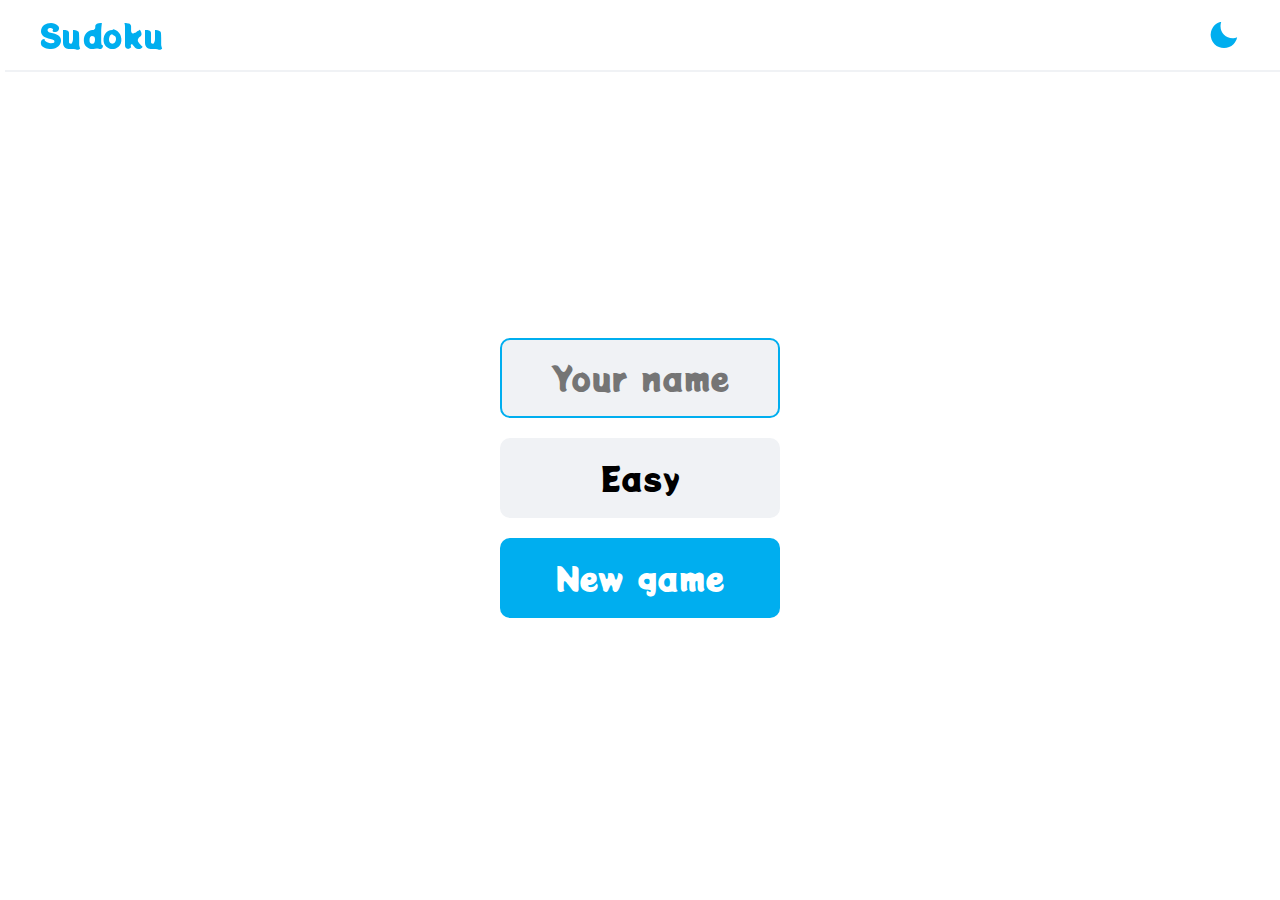
<file: Game/sudoku.html>
<!DOCTYPE html>
<html lang="en">
<head>
    <meta charset="UTF-8">
    <meta name="viewport" content="width=device-width, initial-scale=1.0">
    <!-- mobile status bar color -->
    <meta name="theme-color" content="#fff">
    <title>SUDOKU</title>
    <link rel="shortcut icon" href="icon.png" type="image/x-icon">
    <!-- Google Font -->
    <link rel="preconnect" href="https://fonts.googleapis.com">
    <link rel="preconnect" href="https://fonts.gstatic.com" crossorigin>
    <link href="https://fonts.googleapis.com/css2?family=Playfair+Display:ital,wght@0,400..900;1,400..900&family=Potta+One&display=swap" rel="stylesheet">
    <!-- box icons -->
    <link href='https://unpkg.com/boxicons@2.1.4/css/boxicons.min.css' rel='stylesheet'>
    <!-- style-CSS  -->
     <link rel="stylesheet" href="Sudoku_style.css">

</head>
<body>
    <!-- top nav -->
    <nav>
        <div class="nav-container">
            <a href="#" class="nav-logo">
                Sudoku
            </a>
            <div class="dark-mode-toggle" id="dark-mode-toggle">
                <i class="bx bxs-sun"></i>
                <i class="bx bxs-moon"></i>
            </div>
        </div>
    </nav>
    <!-- end top nav -->

    <!-- main -->
    <div class="main">
        <div class="screen">
            <!-- start screen -->
            <div class="start-screen active" id="start-screen">
                <input type="text" placeholder="Your name" maxlength="11" class="input-name" id="input-name">
                <div class="btn" id="btn-level">
                    Easy
                </div>
                <div class="btn" id="btn-continue">Continue</div>
                <div class="btn btn-blue" id="btn-play">New game</div>
            </div>
            <!-- end start screen -->

            <!-- game screen -->
            <div class="main-game" id="game-screen">
                <div class="main-sudoku-grid">
                    <!-- 81 cells -->
                    <div class="main-grid-cell"></div>
                    <div class="main-grid-cell"></div>
                    <div class="main-grid-cell"></div>
                    <div class="main-grid-cell"></div>
                    <div class="main-grid-cell"></div>
                    <div class="main-grid-cell"></div>
                    <div class="main-grid-cell"></div>
                    <div class="main-grid-cell"></div>
                    <div class="main-grid-cell"></div>
                    <div class="main-grid-cell"></div>
                    <div class="main-grid-cell"></div>
                    <div class="main-grid-cell"></div>
                    <div class="main-grid-cell"></div>
                    <div class="main-grid-cell"></div>
                    <div class="main-grid-cell"></div>
                    <div class="main-grid-cell"></div>
                    <div class="main-grid-cell"></div>
                    <div class="main-grid-cell"></div>
                    <div class="main-grid-cell"></div>
                    <div class="main-grid-cell"></div>
                    <div class="main-grid-cell"></div>
                    <div class="main-grid-cell"></div>
                    <div class="main-grid-cell"></div>
                    <div class="main-grid-cell"></div>
                    <div class="main-grid-cell"></div>
                    <div class="main-grid-cell"></div>
                    <div class="main-grid-cell"></div>
                    <div class="main-grid-cell"></div>
                    <div class="main-grid-cell"></div>
                    <div class="main-grid-cell"></div>
                    <div class="main-grid-cell"></div>
                    <div class="main-grid-cell"></div>
                    <div class="main-grid-cell"></div>
                    <div class="main-grid-cell"></div>
                    <div class="main-grid-cell"></div>
                    <div class="main-grid-cell"></div>
                    <div class="main-grid-cell"></div>
                    <div class="main-grid-cell"></div>
                    <div class="main-grid-cell"></div>
                    <div class="main-grid-cell"></div>
                    <div class="main-grid-cell"></div>
                    <div class="main-grid-cell"></div>
                    <div class="main-grid-cell"></div>
                    <div class="main-grid-cell"></div>
                    <div class="main-grid-cell"></div>
                    <div class="main-grid-cell"></div>
                    <div class="main-grid-cell"></div>
                    <div class="main-grid-cell"></div>
                    <div class="main-grid-cell"></div>
                    <div class="main-grid-cell"></div>
                    <div class="main-grid-cell"></div>
                    <div class="main-grid-cell"></div>
                    <div class="main-grid-cell"></div>
                    <div class="main-grid-cell"></div>
                    <div class="main-grid-cell"></div>
                    <div class="main-grid-cell"></div>
                    <div class="main-grid-cell"></div>
                    <div class="main-grid-cell"></div>
                    <div class="main-grid-cell"></div>
                    <div class="main-grid-cell"></div>
                    <div class="main-grid-cell"></div>
                    <div class="main-grid-cell"></div>
                    <div class="main-grid-cell"></div>
                    <div class="main-grid-cell"></div>
                    <div class="main-grid-cell"></div>
                    <div class="main-grid-cell"></div>
                    <div class="main-grid-cell"></div>
                    <div class="main-grid-cell"></div>
                    <div class="main-grid-cell"></div>
                    <div class="main-grid-cell"></div>
                    <div class="main-grid-cell"></div>
                    <div class="main-grid-cell"></div>
                    <div class="main-grid-cell"></div>
                    <div class="main-grid-cell"></div>
                    <div class="main-grid-cell"></div>
                    <div class="main-grid-cell"></div>
                    <div class="main-grid-cell"></div>
                    <div class="main-grid-cell"></div>
                    <div class="main-grid-cell"></div>
                    <div class="main-grid-cell"></div>
                    <div class="main-grid-cell"></div>
                </div>

                <div class="main-game-info">
                    <div class="main-game-info-box main-game-info-name">
                        <span id="player-name">tuat</span>
                    </div>
                    <div class="main-game-info-box main-game-info-level">
                        <span id="game-level">Easy</span>
                    </div>
                </div>

                <div class="main-game-info-box main-game-info-time">
                    <span id="game-time">10:20</span>
                    <div class="pause-btn" id="btn-pause">
                        <i class="bx bx-pause"></i>
                    </div>
                </div>

                <div class="numbers">
                    <div class="number">1</div>
                    <div class="number">2</div>
                    <div class="number">3</div>
                    <div class="number">4</div>
                    <div class="number">5</div>
                    <div class="number">6</div>
                    <div class="number">7</div>
                    <div class="number">8</div>
                    <div class="number">9</div>
                    <div class="delete" id="btn-delete">X</div>
                </div>
            </div>
            <!-- end game screen -->

            <!-- pause screen -->
            <div class="pause-screen" id="pause-screen">
                <div class="btn btn-blue" id="btn-resume">Resume</div>
                <div class="btn" id="btn-new-game">New game</div>
            </div>
            <!-- end pause screen -->

            <!-- result screen -->
            <div class="result-screen" id="result-screen">
                <div class="congrate">Competed</div>
                <div class="info">Time</div>
                <div id="result-time"></div>
                <div class="btn" id="btn-new-game-2">New game</div>
            </div>
            <!-- end result screen -->
        </div>
    </div>
    <!-- end main -->

    <script src="constant.js"></script>
    <script src="sudoku.js"></script>
    <script src="Sudoku_script.js"></script>
</body>

</html>
</file>
<file: Game/Sudoku_style.css>
:root {
    --bg-main: #f0f2f5;
    --bg-body: #fff;
    --color-txt: #000;
    --filled-color: #000;
    --filled-bg: #caf0f8;

    --white: #fff;
    --blue: #00aeef;
    --red: #e91e63;
    --black: #000;

    --nav-size: 70px;
    --sudoku-cell-size: 50px;

    --border-radius: 10px;

    --space-y: 20px;

    --gap: 5px;

    --font-size: 1.5rem;
    --font-size-lg: 2rem;
    --font-size-xl: 3rem;
}

.dark {
    --bg-main: #2a2a38;
    --bg-body: #1a1a2e;
    --color-txt: #6a6a6a;
    --filled-color: #4f4f63;
    --filled-bg: #000;
}

* {
    padding: 0;
    margin: 0;
    box-sizing: border-box;
    -webkit-tap-highlight-color: transparent;
}

body {
    font-family: "Potta One", cursive;
    /* height: 100vh; */
    background-color: var(--bg-body);
    overflow-x: hidden;
    user-select: none;
}

input {
    font-family: "Potta One", cursive;
    border: 2px solid var(--bg-main);
    color: var(--color-txt);
}

input:hover,
input:focus {
    border-color: var(--blue);
}

a {
    text-decoration: none;
    color: unset;
}

ul {
    list-style-type: none;
}

nav {
    background-color: var(--bg-body);
    color: var(--color-txt);
    position: fixed;
    top: 0;
    width: 100%;
    box-shadow: 5px 2px var(--bg-main);
    z-index: 99;
}

.nav-container {
    max-width: 1280px;
    margin: auto;
    display: flex;
    align-items: center;
    justify-content: space-between;
    padding: 0 40px;
    height: var(--nav-size);
}

.nav-logo {
    font-size: var(--font-size-lg);
    color: var(--blue);
}

.dark-mode-toggle {
    color: var(--blue);
    font-size: var(--font-size-lg);
    cursor: pointer;
}

.bxs-sun {
    display: none;
}

.bxs-moon {
    display: inline-block;
}

.dark .bxs-sun {
    display: inline-block;
}

.dark .bxs-moon {
    display: none;
}

.main {
    /* height: 100vh; */
    padding-top: var(--nav-size);
    display: grid;
    place-items: center;
}

.screen {
    position: relative;
    overflow: hidden;
    height: 100%;
    min-width: 400px;
}

.start-screen {
    position: absolute;
    top: 0;
    left: 0;
    width: 100%;
    height: 100%;
    transform: translateX(-100%);
    transition: transform 0.3s ease-in-out;
    display: flex;
    flex-direction: column;
    align-items: center;
    justify-content: center;
}

.start-screen.active {
    transform: translateX(0);
}

.start-screen > * + * {
    margin-top: 20px;
}

.input-name {
    height: 80px;
    width: 280px;
    border-radius: var(--border-radius);
    outline: 0;
    background-color: var(--bg-main);
    padding: 20px;
    font-size: var(--font-size-lg);
    text-align: center;
}

.btn {
    height: 80px;
    width: 280px;
    background-color: var(--bg-main);
    color: var(--color-txt);
    border-radius: var(--border-radius);
    display: grid;
    place-items: center;
    transition: width 0.3s ease-in-out;
    overflow: hidden;
    font-size: var(--font-size-lg);
    cursor: pointer;
}

.btn-blue {
    background-color: var(--blue);
    color: var(--white);
}

.input-err {
    border-color: var(--red);
    animation: bounce 0.5s cubic-bezier(0.175, 0.885, 0.32, 1.275);
}

@keyframes bounce {
    0% {
        transform: translateX(0);
    }
    25% {
        transform: translateX(20px);
    }
    50% {
        transform: translateX(-20px);
    }
    100% {
        transform: translateX(0);
    }
}

.main-game {
    display: flex;
    height: 100%;
    flex-direction: column;
    justify-content: space-between;
    padding: 30px 0;
    transform: translateX(100%);
    transition: transform 0.3s ease-in-out;
}

.main-game.active {
    transform: translateX(0);
}

.main-sudoku-grid {
    display: grid;
    gap: var(--gap);
    grid-template-columns: repeat(9, auto);
}

.main-grid-cell {
    height: var(--sudoku-cell-size);
    width: var(--sudoku-cell-size);
    border-radius: var(--border-radius);
    background-color: var(--bg-main);
    color: var(--blue);
    display: grid;
    place-items: center;
    font-size: var(--font-size);
    cursor: pointer;
}

.main-grid-cell.filled {
    background-color: var(--filled-bg);
    color: var(--filled-color);
}

.main-grid-cell.selected {
    background-color: var(--blue);
    color: var(--white);
}

.main-grid-cell:hover {
    border: 2px solid var(--blue);
}

.main-grid-cell.hover {
    border: 3px solid var(--blue);
}

.dark .main-grid-cell.hover {
    border: 1px solid var(--blue);
}

.main-grid-cell.err {
    background-color: var(--red);
    color: var(--white);
}

.main-game-info {
    margin-top: var(--space-y);
    margin-bottom: 10px;
    display: grid;
    grid-template-columns: 1fr 1fr;
    gap: 10px;
}

.main-game-info-box {
    height: 45px;
    background-color: var(--bg-main);
    color: var(--color-txt);
    border-radius: var(--border-radius);
    display: grid;
    place-items: center;
    padding: 0 20px;
    font-size: var(--font-size);
}

.main-game-info-time {
    position: relative;
    align-items: center;
    justify-content: center;
    padding-left: 2rem;
    margin-bottom: auto;
}

.pause-btn {
    position: absolute;
    right: 10px;
    height: 30px;
    width: 30px;
    border-radius: var(--border-radius);
    background-color: var(--blue);
    color: var(--white);
    font-size: var(--font-size);
    display: grid;
    place-items: center;
    cursor: pointer;
}

.numbers {
    margin-top: var(--space-y);
    display: grid;
    grid-template-columns: repeat(5, 1fr);
    gap: 5px;
}

.number {
    height: var(--sudoku-cell-size);
    border-radius: var(--border-radius);
    background-color: var(--bg-main);
    color: var(--color-txt);
    display: grid;
    place-items: center;
    font-size: var(--font-size);
    cursor: pointer;
}

.delete {
    background-color: var(--red);
    color: var(--white);
    height: var(--sudoku-cell-size);
    border-radius: var(--border-radius);
    display: grid;
    place-items: center;
    font-size: var(--font-size);
    cursor: pointer;
}

.pause-screen,
.result-screen {
    position: absolute;
    top: 0;
    left: 0;
    width: 100%;
    height: 100%;
    background-color: var(--bg-body);
    align-items: center;
    justify-content: center;
    flex-direction: column;
    display: none;
}

.pause-screen.active,
.result-screen.active {
    display: flex;
}

.pause-screen > * + *,
.result-screen > * + * {
    margin-top: 20px;
}

.result-screen.active div {
    animation: zoom-in 0.5s cubic-bezier(0.175, 0.885, 0.32, 1.275);
}

.pause-screen.active .btn {
    animation: zoom-in 0.5s cubic-bezier(0.175, 0.885, 0.32, 1.275);
}

.result-screen .congrate {
    font-size: var(--font-size-xl);
    color: var(--blue);
}

.result-screen .info {
    color: var(--color-txt);
    font-size: var(--font-size);
}

#result-time {
    color: var(--blue);
    font-size: var(--font-size-xl);
}

.zoom-in {
    animation: zoom-in 0.5s cubic-bezier(0.175, 0.885, 0.32, 1.275);
}

@keyframes zoom-in {
    0% {
        transform: scale(3);
    }
    100% {
        transform: scale(1);
    }
}

.cell-err {
    animation: zoom-out-shake 0.5s cubic-bezier(0.175, 0.885, 0.32, 1.275);
}

@keyframes zoom-out-shake {
    0% {
        transform: scale(2);
    }
    25% {
        transform: scale(2) rotate(30deg);
    }
    50% {
        transform: scale(2) rotate(-30deg);
    }
    100% {
        transform: scale(1);
    }
}

@media only screen and (max-width: 800px) {
    :root {
        --nav-size: 50px;

        --sudoku-cell-size: 30px;

        --border-radius: 5px;

        --space-y: 10px;

        --gap: 2px;

        --font-size: 1rem;
        --font-size-lg: 1.5rem;
        --font-size-xl: 2rem;
    }

    .input-name,
    .btn {
        height: 50px;
    }

    .main-grid-cell.hover {
        border-width: 2px;
    }

    .screen {
        min-width: unset;
    }

    .main {
        height: 100vh;
    }
}
</file>
